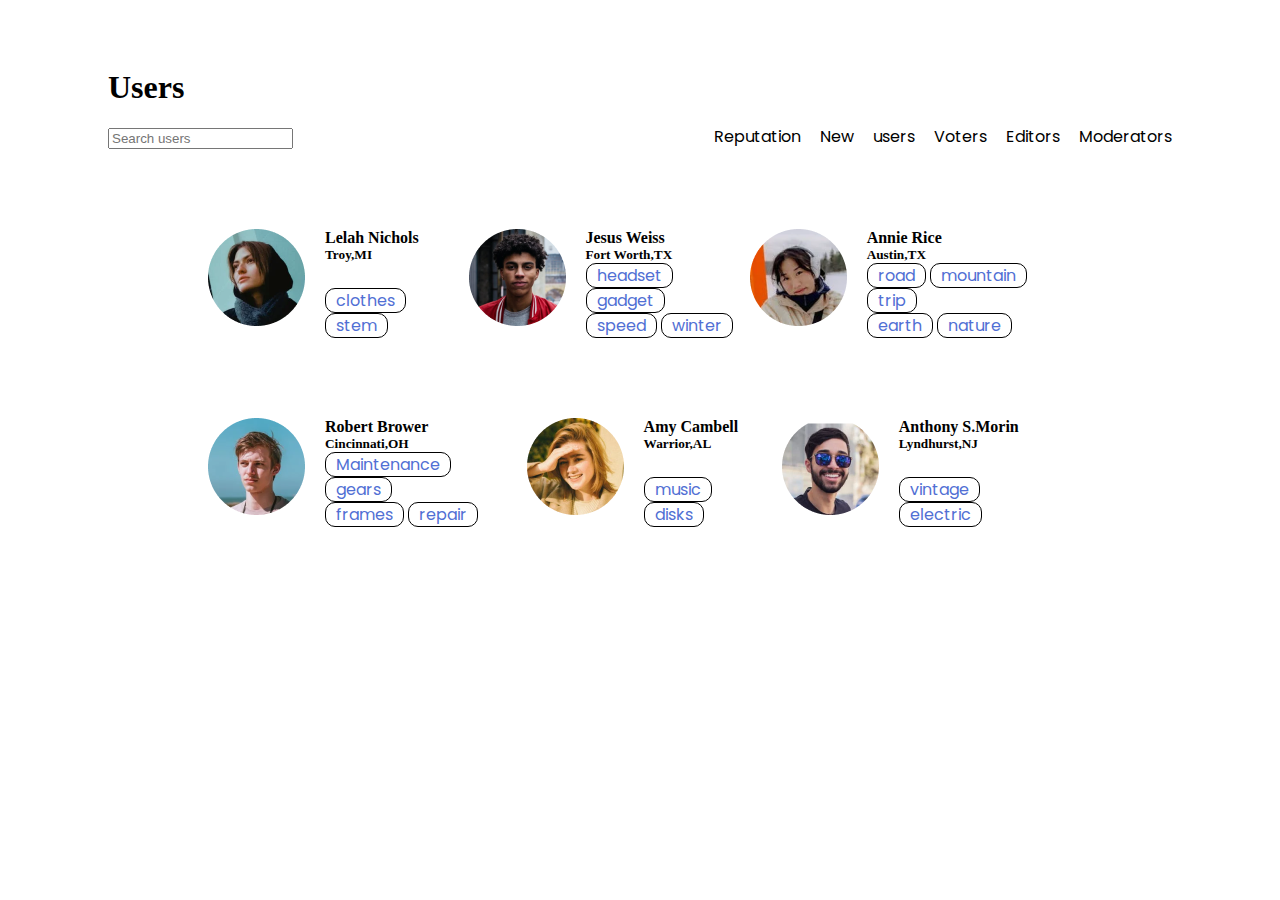
<file: bt3/index.html>
<!DOCTYPE html>

<html>
    <head>
        <meta charset="utf-8">
        <meta http-equiv="X-UA-Compatible" content="IE=edge">
        <title></title>
        <meta name="description" content="">
        <meta name="viewport" content="width=device-width, initial-scale=1">
        <link rel="stylesheet" href="./main.css">
        <link href="https://fonts.googleapis.com/css2?family=Poppins:wght@100&display=swap" rel="stylesheet">
            
    </head>
    <body>
        <div class = "fullScreen">
            <div class = "container">
                <div class = "header">
                    <div class="left">
                    <div class="users-box">
                        <h1>Users</h1>
                    </div>
                    <div class ="searchBar">
                        <div class="search">
                             <input type="search" id="search" placeholder="Search users" />
                        </div>
                    </div>
                </div>
                <div class="right">
                    <a href="./index.html">Reputation</a>
                    <a class="button" href="./index.html">New users</a>
                    <a href="./index.html">Voters</a>
                    <a href="./index.html">Editors</a>
                    <a href="./index.html">Moderators</a>
                </div>
                </div>

                <div class="main">
                    <div class="info-box-top">
                        <div class="first-box">
                            <div class="picture">
                                <img src="./picture/Ellipse 1.png" alt="Hinh anh">
                            </div>
                            <div class="info1">
                                <div class="name-box">
                                <div class="name">
                                    <h4>Lelah Nichols</h4>     
                                </div>
                                <div class="country">
                                    <h5>Troy,MI</h5>
                                </div>
                            </div>
                                <div class="hobby1">
                                    <a href="./index.html">clothes</a>
                                    <a href="./index.html">stem</a>
                                </div>
                            </div>
                        </div>

                        <div class="second-box">
                            <div class="picture">
                                <img src="./picture/Ellipse 2.png" alt="Hinh anh">
                            </div>
                            <div class="info2">
                                <div class="name-box">
                                <div class="name">
                                    <h4>Jesus Weiss</h4>     
                                </div>
                                <div class="country">
                                    <h5>Fort Worth,TX</h5>
                                </div>
                            </div>
                                <div class="hobby2">
                                    <div class="hobby-top">
                                    <a href="./index.html">headset</a>
                                    <a href="./index.html">gadget</a>
                                </div>
                                <div class="hobby-bot">
                                    <a href="./index.html">speed</a>
                                    <a href="./index.html">winter</a>
                                </div>
                                </div>
                            </div>
                        </div>

                        <div class="third-box">
                            <div class="picture">
                                <img src="./picture/Ellipse 3.png" alt="Hinh anh">
                            </div>
                            <div class="info3">
                                <div class="name-box">
                                <div class="name">
                                    <h4>Annie Rice</h4>     
                                </div>
                                <div class="country">
                                    <h5>Austin,TX</h5>
                                </div>
                            </div>
                                <div class="hobby3">
                                    <div class="hobby-top">
                                    <a href="./index.html">road</a>
                                    <a href="./index.html">mountain</a>
                                    <a href="./index.html">trip</a>
                                </div>
                                <div class="hobby-bot">
                                    <a href="./index.html">earth</a>
                                    <a href="./index.html">nature</a>
                                </div>
                                </div>
                            </div>
                        </div>
                        
                    </div>
                    <div class="info-box-bot">
                        <div class="first-box">
                            <div class="picture">
                                <img src="./picture/Ellipse 4.png" alt="Hinh anh">
                            </div>
                            <div class="info1">
                                <div class="name-box">
                                <div class="name">
                                    <h4>Robert Brower</h4>     
                                </div>
                                <div class="country">
                                    <h5>Cincinnati,OH</h5>
                                </div>
                            </div>
                                <div class="hobby1">
                                    <div class="hobby-top">
                                    <a href="./index.html">Maintenance</a>
                                    <a href="./index.html">gears</a>
                                </div>
                                <div class="hobby-bot">
                                <a href="./index.html">frames</a>
                                <a href="./index.html">repair</a>
                            </div>
                                </div>
                            </div>
                        </div>

                        <div class="second-box">
                            <div class="picture">
                                <img src="./picture/Ellipse 5.png" alt="Hinh anh">
                            </div>
                            <div class="info2">
                                <div class="name-box">
                                <div class="name">
                                    <h4>Amy Cambell</h4>     
                                </div>
                                <div class="country">
                                    <h5>Warrior,AL</h5>
                                </div>
                            </div>
                                <div class="hobby2">
                                    <div class="hobby-top">
                                    <a href="./index.html">music</a>
                                    <a href="./index.html">disks</a>
                                </div>
                         
                                </div>
                            </div>
                        </div>

                        <div class="third-box">
                            <div class="picture">
                                <img src="./picture/Ellipse 6.png" alt="Hinh anh">
                            </div>
                            <div class="info3">
                                <div class="name-box">
                                <div class="name">
                                    <h4>Anthony S.Morin</h4>     
                                </div>
                                <div class="country">
                                    <h5>Lyndhurst,NJ</h5>
                                </div>
                            </div>
                                <div class="hobby3">
                                    <div class="hobby-top">
                                    <a href="./index.html">vintage</a>
                                    <a href="./index.html">electric</a>
                             
                                </div>
                            </div>
                        </div>
                        
                    </div>
                </div>
            </div>
        </div>
      
        
        <script src="" async defer></script>
    </body>
</html>
</file>
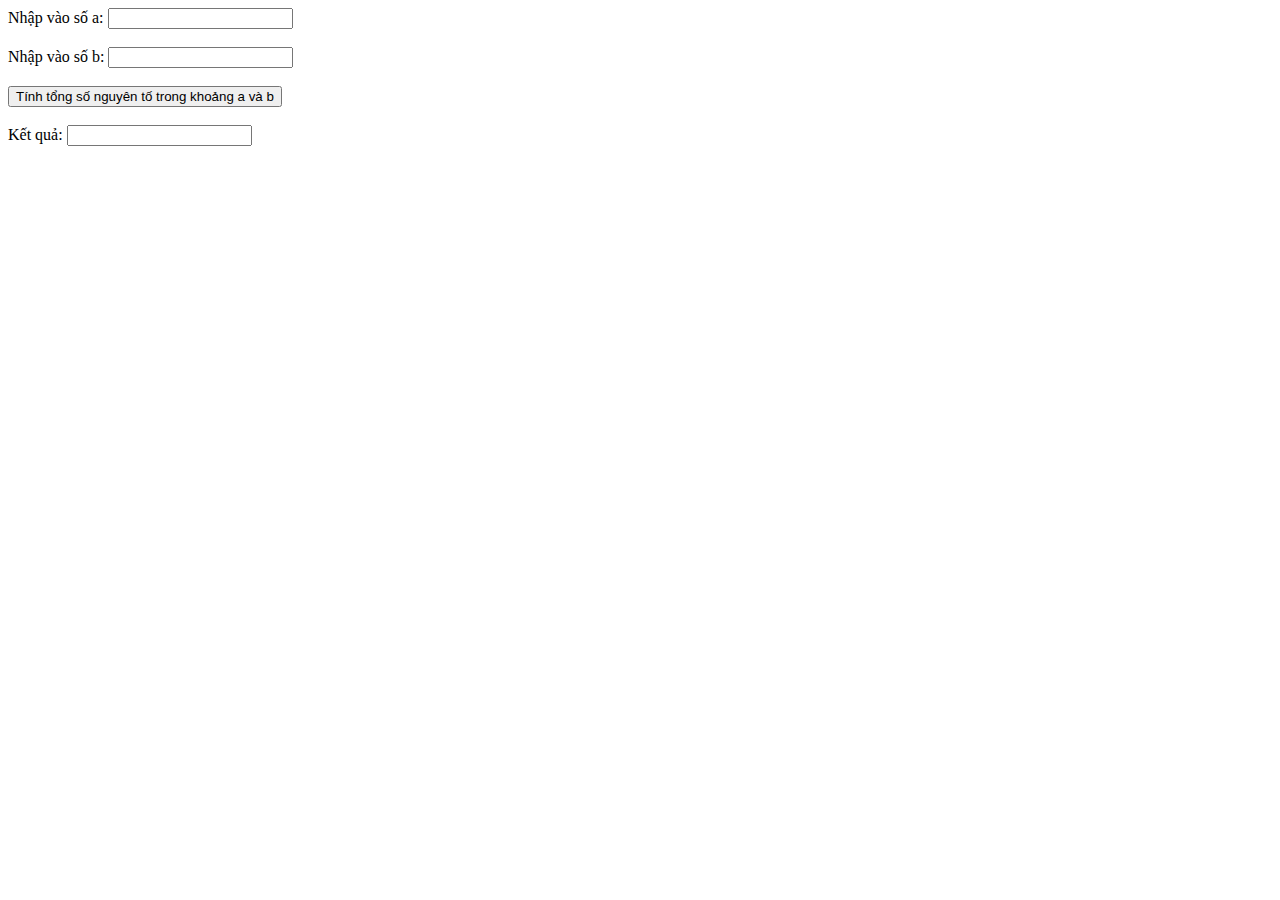
<file: bt1/bt1.html>
<!DOCTYPE html>

<html>
    <head>
        <meta charset="utf-8">
        <meta http-equiv="X-UA-Compatible" content="IE=edge">
        <title>Hiển thị tổng các số nguyên tố trong khoảng a và b</title>
        <meta name="description" content="">
        <meta name="viewport" content="width=device-width, initial-scale=1">
        <link rel="stylesheet" href="">
    </head>
    <body>
        <label>Nhập vào số a:</label>
        <input type="number" id="num1"><br><br>
        <label>Nhập vào số b:</label>
        <input type="number" id="num2"><br><br>
        <button onclick="tongSoNguyenTo()">Tính tổng số nguyên tố trong khoảng a và b</button><br><br>
        <label>Kết quả:</label>
        <input type="text" id="ketQua"><br><br>

    
        
        <script src="./bt1.js" async defer></script>
    </body>
</html>
</file>
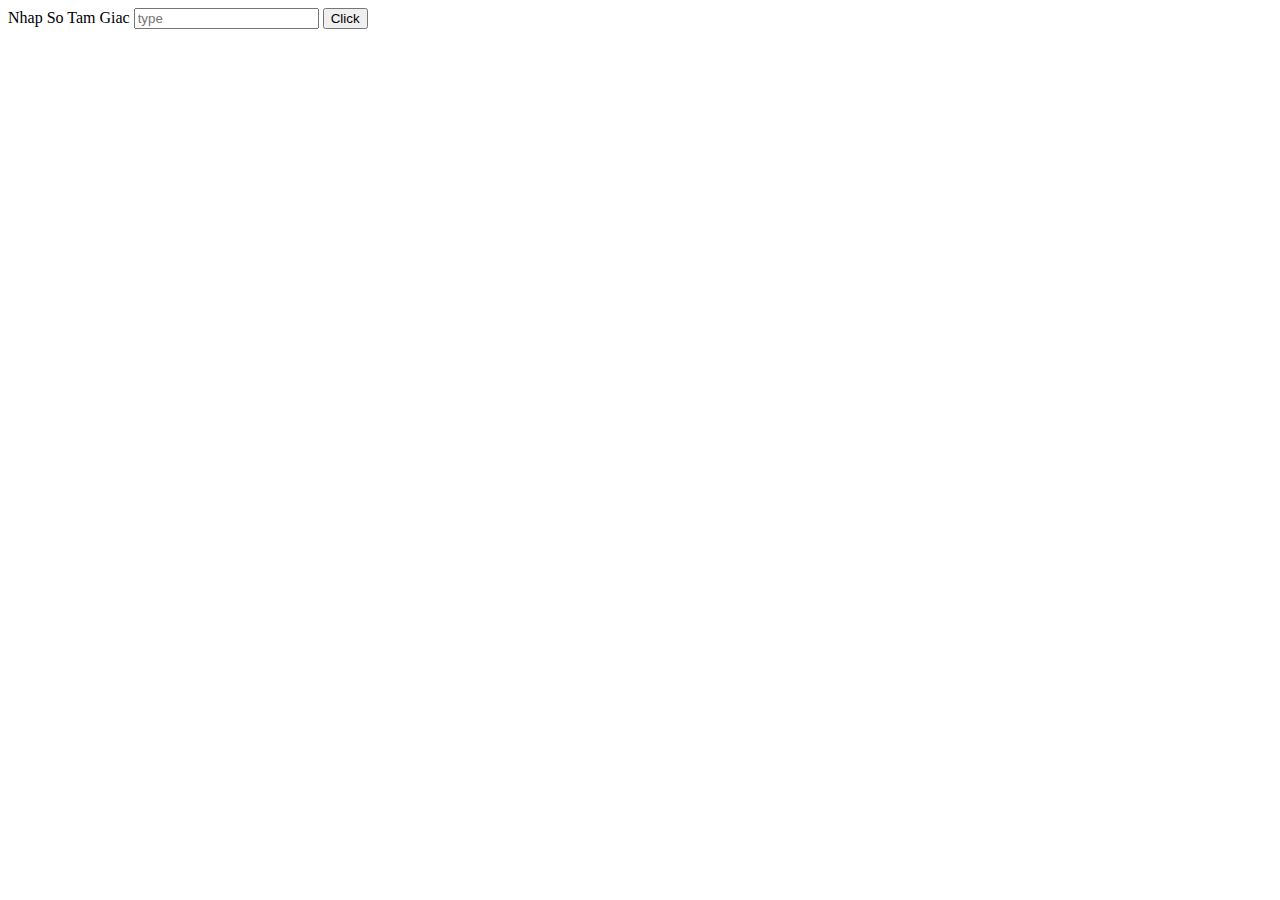
<file: bt2/bt2.html>
<!DOCTYPE html>

<html>
    <head>
        <meta charset="utf-8">
        <meta http-equiv="X-UA-Compatible" content="IE=edge">
        <title></title>
        <meta name="description" content="">
        <meta name="viewport" content="width=device-width, initial-scale=1">
        <link rel="stylesheet" href="">
    </head>
    <body>
        <label for="number">Nhap So Tam Giac</label>
        <input id="numBer" type="number"   placeholder="type ">
        <input type="button" value="Click" onclick="numberOneTriangle()">
        <div id="ketQua"></div>
   
        
        <script src="./bt2.js" async defer></script>
    </body>
</html>
</file>
<file: bt3/main.css>
@import url('https://fonts.googleapis.com/css2?family=Poppins:wght@100;200&display=swap');
.header{
    display: flex;
    justify-content: space-between;
    align-items: flex-end;
    padding: 40px 100px;
}
h4 , h5{
    margin: 0%;
}
a{
    font-family: poppins ;
    text-decoration: none;
    color: black;   
}
.right{
    word-spacing: 15px;
}

.main{
    margin: 0px 100px 0px 100px;
}
                                /* info-box-top */
.info-box-top{
    padding: 40px 100px;
    display: flex;
}

.first-box{
    display: flex;
    margin: 0px 12px 0px 0px;
}

.info1{
    padding: 0px 0px 0px 20px;
    display: flex;
    justify-content: space-between;
    flex-direction: column;
}
.hobby1 a{
    color: #516FD4;
    border: 1px solid black;
    border-radius: 10px;
    padding: 0px 10px 0px 10px;
}

.second-box{
    display: flex;
    margin: 0px 12px 0px 0px;
}

.info2{
    padding: 0px 0px 0px 20px;
    display: flex;
    justify-content: space-between;
    flex-direction: column;
}
.hobby2 a{
    color: #516FD4;
    border: 1px solid black;
    border-radius: 10px;
    padding: 0px 10px 0px 10px;
}

.third-box{
    display: flex;
    margin: 0px 12px 0px 0px;
}

.info3{
    padding: 0px 0px 0px 20px;
    display: flex;
    justify-content: space-between;
    flex-direction: column;
}
.hobby3 a{
    color: #516FD4;
    border: 1px solid black;
    border-radius: 10px;
    padding: 0px 10px 0px 10px;
}

                                /* info-box-bottom */
.info-box-bot{
    padding: 40px 100px;
    display: flex;
}

.first-box{
    display: flex;
    margin: 0px 12px 0px 0px;
}

.info1{
    padding: 0px 0px 0px 20px;
    display: flex;
    justify-content: space-between;
    flex-direction: column;
}
.hobby1 a{
    color: #516FD4;
    border: 1px solid black;
    border-radius: 10px;
    padding: 0px 10px 0px 10px;
}

.second-box{
    display: flex;
    margin: 0px 12px 0px 0px;
}

.info2{
    padding: 0px 0px 0px 20px;
    display: flex;
    justify-content: space-between;
    flex-direction: column;
}
.hobby2 a{
    color: #516FD4;
    border: 1px solid black;
    border-radius: 10px;
    padding: 0px 10px 0px 10px;
}

.third-box{
    display: flex;
    margin: 0px 12px 0px 0px;
}

.info3{
    padding: 0px 0px 0px 20px;
    display: flex;
    justify-content: space-between;
    flex-direction: column;
}
.hobby3 a{
    color: #516FD4;
    border: 1px solid black;
    border-radius: 10px;
    padding: 0px 10px 0px 10px;
}
</file>
